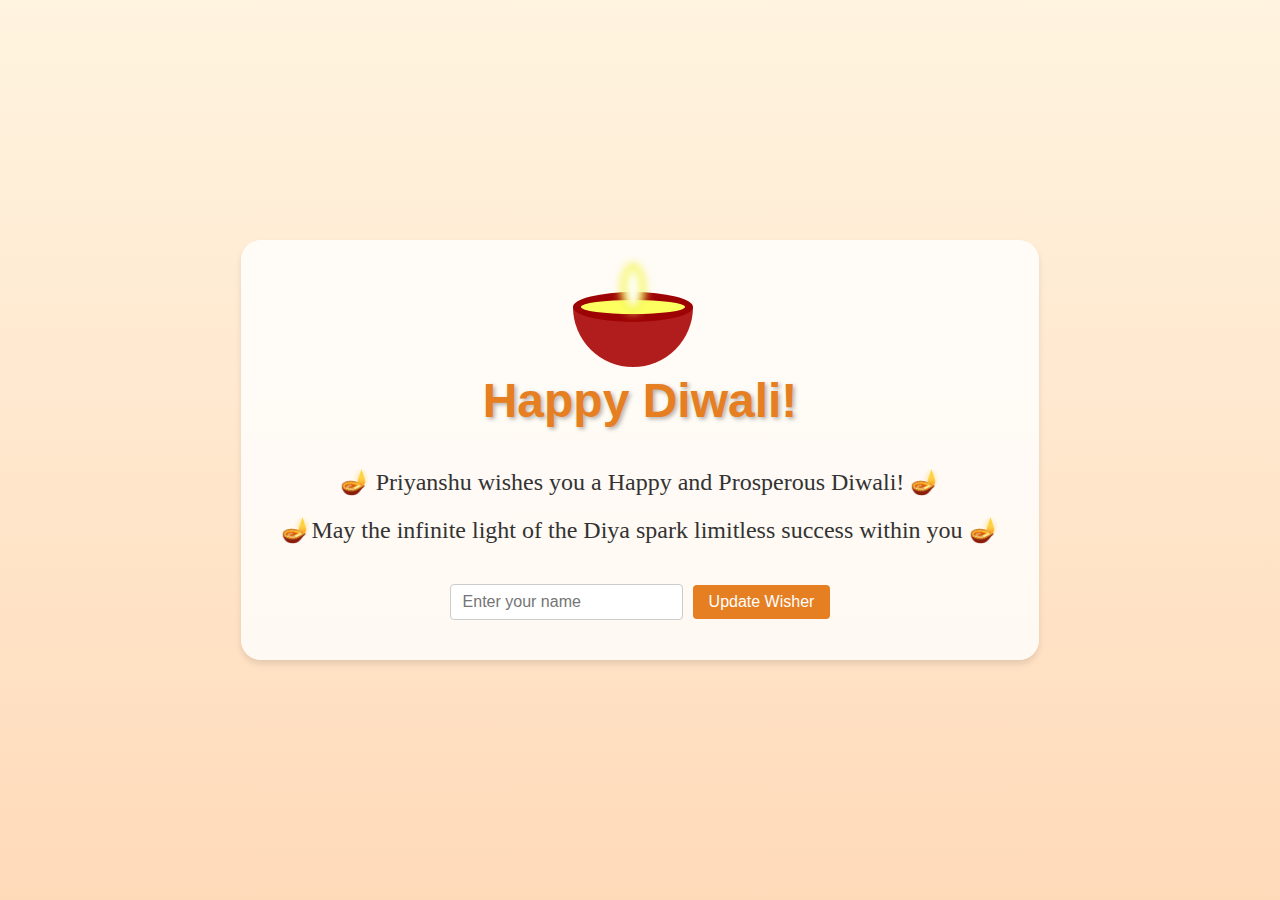
<file: index.html>
<!DOCTYPE html>
<html lang="en">
<head>
  <meta charset="UTF-8">
  <meta name="viewport" content="width=device-width, initial-scale=1.0">
  <title>Happy Diwali!</title>
  <link rel="stylesheet" href="style.css">
</head>
<body onload="loadWisherName()">
  <div class="container">
    <div class="light"></div>
    <h1>Happy Diwali!</h1>
    <div id="wishes">
      <div class="wish">🪔 <span id="wisher-name">Priyanshu</span> wishes you a Happy and Prosperous Diwali! 🪔</div>
      <div class="wish">🪔May the infinite light of the Diya spark limitless success within you 🪔</div>
    </div>
    <div class="input-container">
      <input type="text" id="name-input" placeholder="Enter your name">
      <button onclick="updateWisherName()">Update Wisher</button>
    </div>
  </div>
  <script src="script.js">
</script>
</body>
</html>
</file>
<file: style.css>
body {
  font-family: 'Kulim Park', sans-serif;
  margin: 0;
  padding: 0;
  background: linear-gradient(to bottom, #FFF4E0, #FFDAB9);
  display: flex;
  flex-direction: column;
  align-items: center;
  justify-content: center;
  min-height: 100vh;
  text-align: center;
  overflow-x: hidden;
}

.container {
  max-width: 90%;
  padding: 40px;
  background-color: rgba(255, 255, 255, 0.8);
  border-radius: 20px;
  box-shadow: 0 4px 6px rgba(0, 0, 0, 0.1);
  position: relative;
  overflow: hidden;
}

h1 {
  font-size: 3rem;
  color: #E67E22;
  text-shadow: 2px 2px 4px rgba(0, 0, 0, 0.3);
  animation: colorChange 5s ease-in-out infinite;
}

@keyframes colorChange {
  0% {
    color: #E67E22;
  }
  50% {
    color: #D35400;
  }
  100% {
    color: #E67E22;
  }
}

#wishes {
  margin-top: 40px;
  font-size: 1.5rem;
  color: #333;
  font-family: 'Tangerine', cursive;
  display: flex;
  flex-direction: column;
  align-items: center;
}

.wish {
  margin-bottom: 20px;
  animation: scaleUp 0.5s ease-in-out;
}

@keyframes scaleUp {
  0% {
    transform: scale(0.5);
  }
  100% {
    transform: scale(1);
  }
}

.light {
  position: relative;
  width: 120px;
  height: 60px;
  top: 27px;
  left: 49%;
  transform: translateX(-50%);
  background: #b11c1c;
  border-bottom-right-radius: 60px;
  border-bottom-left-radius: 60px;
}

.light:before {
  content: '';
  position: absolute;
  top: -15px;
  left: -0px;
  width: 100%;
  height: 30px;
  background: #fdff60;
  border-radius: 50%;
  border: 8px solid #9e0303;
  box-sizing: border-box;
}

.light:after {
  content: '';
  position: absolute;
  top: calc(-65%);
  left: 50%;
  transform: translateX(-50%);
  width: 15px;
  height: 40px;
  border-radius: 50%;
  background: #ffff;
  box-shadow: 0 0 0 4px #eff000,
              0 0 0 8px rgba(255, 255, 255, .2);
  filter: blur(4px);
  animation: animate 2s linear infinite;
  transform-origin: bottom;
}

@keyframes animate {
  0% {
    transform: translateX(-50%) scaleY(1) rotate(0deg);
  }
  25% {
    transform: translateX(-50%) scaleY(1.4) rotate(10deg);
  }
  50% {
    transform: translateX(-50%) scaleY(1) rotate(-10deg);
  }
  100% {
    transform: translateX(-50%) scaleY(1) rotate(0deg);
  }
}

@media (max-width: 768px) {
  h1 {
    font-size: 2.5rem;
  }

  #wishes {
    font-size: 1.2rem;
  }

  .light {
    width: 100px;
    height: 50px;
  }

  .light:before {
    height: 25px;
    border: 6px solid #9e0303;
  }

  .light:after {
    width: 12px;
    height: 35px;
    box-shadow: 0 0 0 3px #eff000,
                0 0 0 6px rgba(255, 255, 255, .2);
    filter: blur(3px);
  }
}

.input-container {
  margin-top: 20px;
  display: flex;
  justify-content: center;
  align-items: center;
}

.input-container input {
  padding: 8px 12px;
  border: 1px solid #ccc;
  border-radius: 4px;
  font-size: 1rem;
  margin-right: 10px;
}

.input-container button {
  padding: 8px 16px;
  background-color: #E67E22;
  color: white;
  border: none;
  border-radius: 4px;
  font-size: 1rem;
  cursor: pointer;
}
</file>
